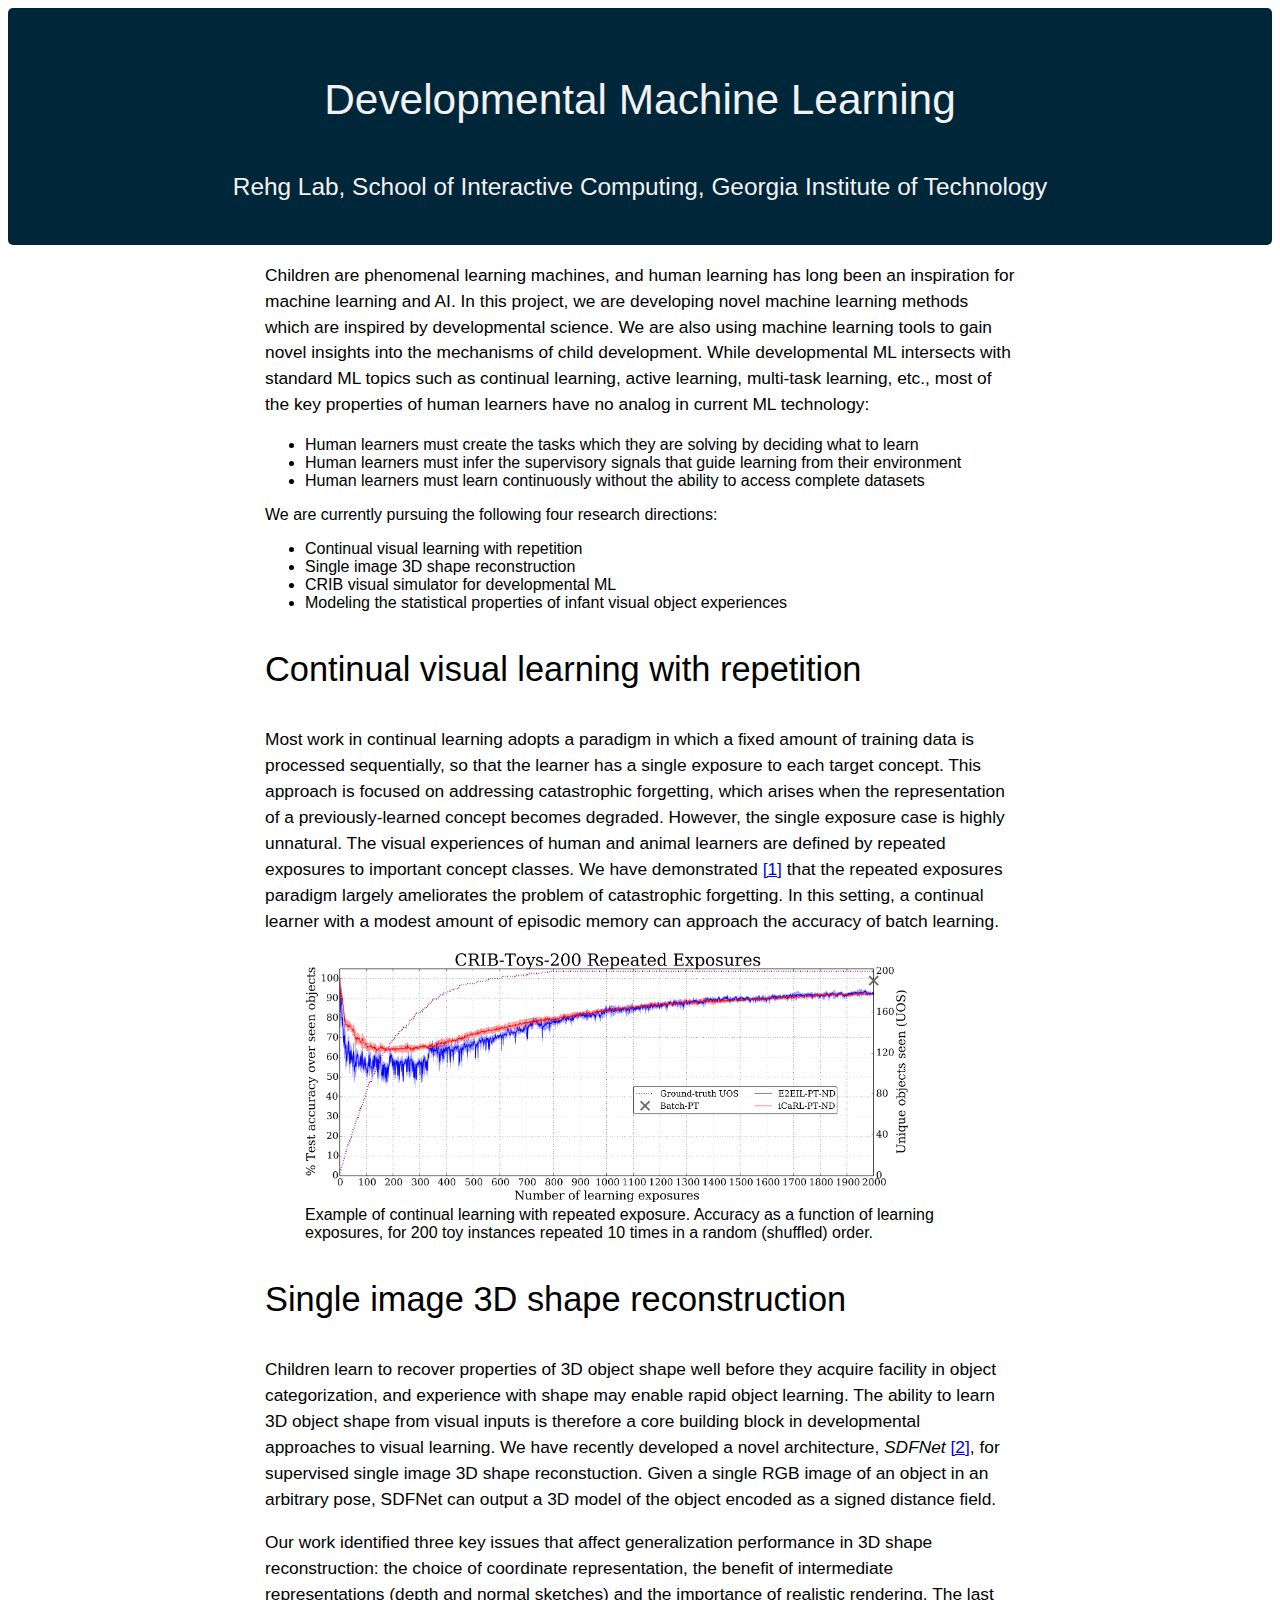
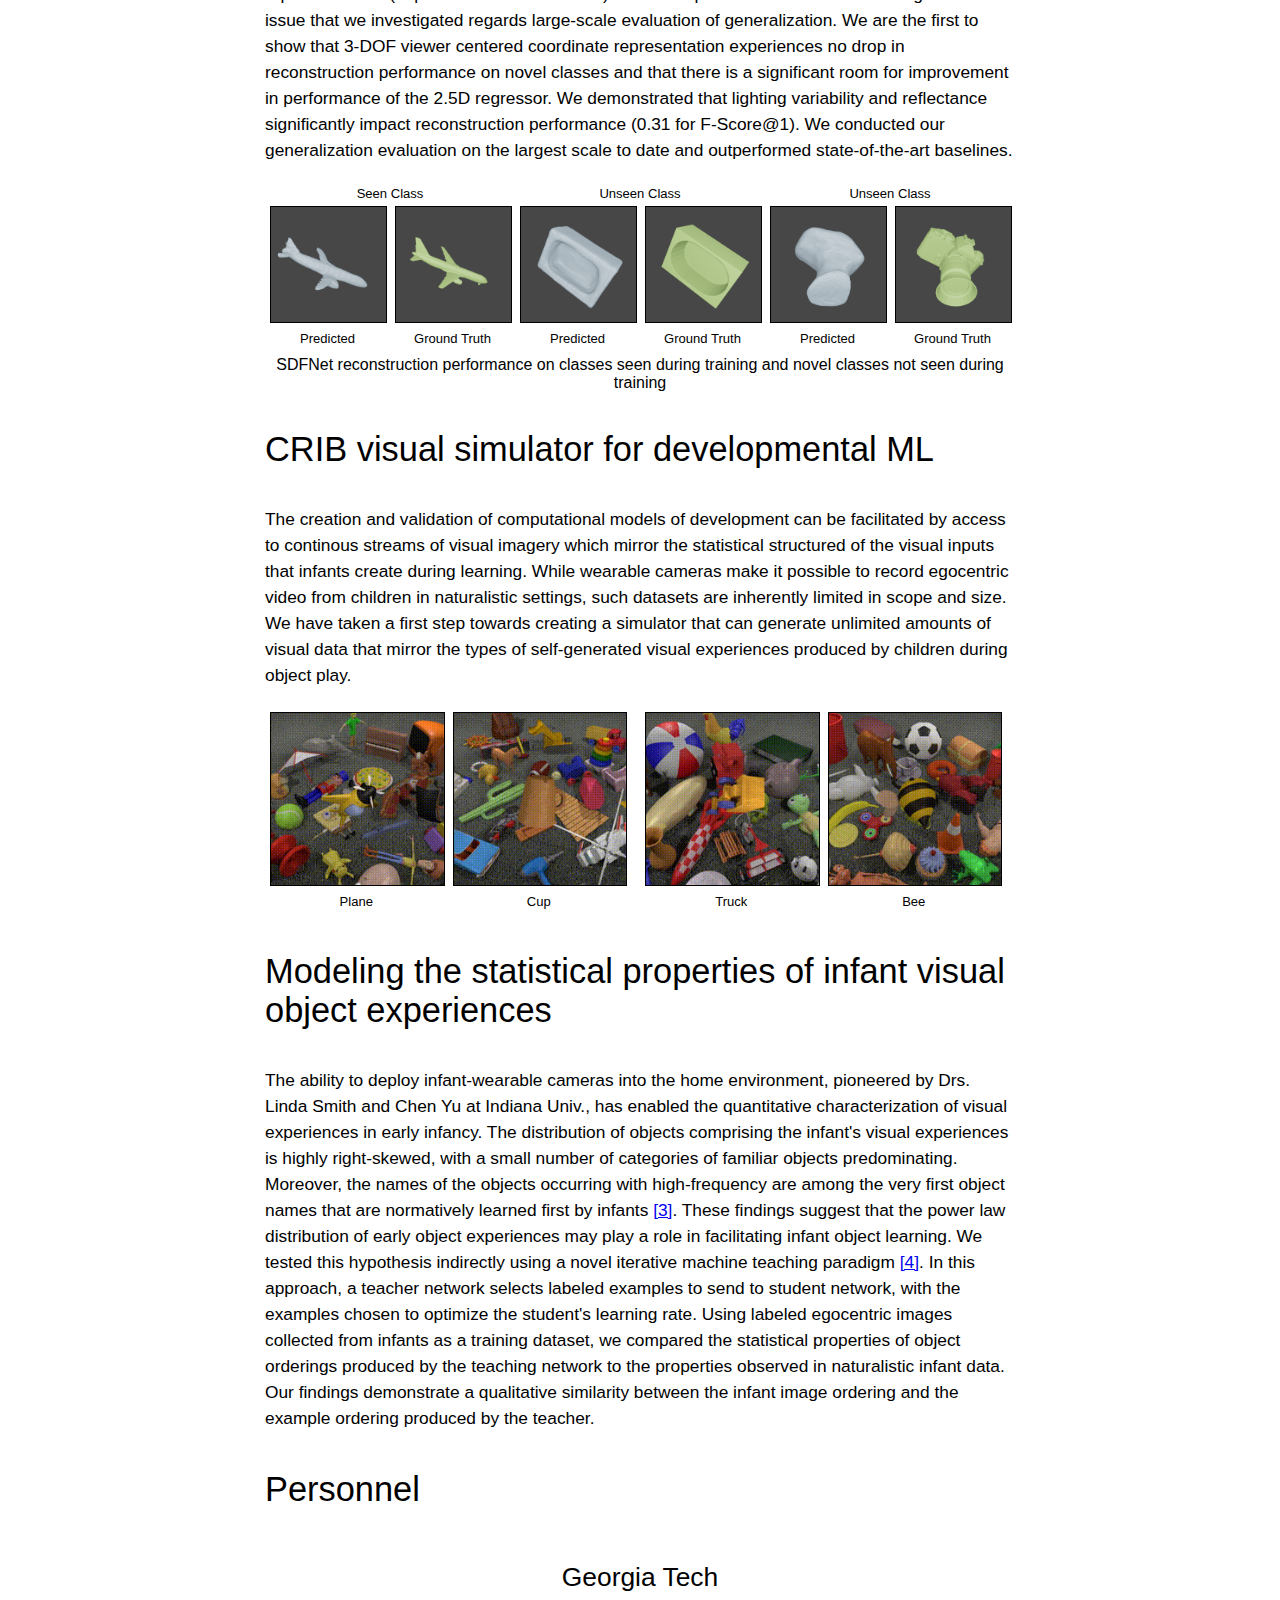
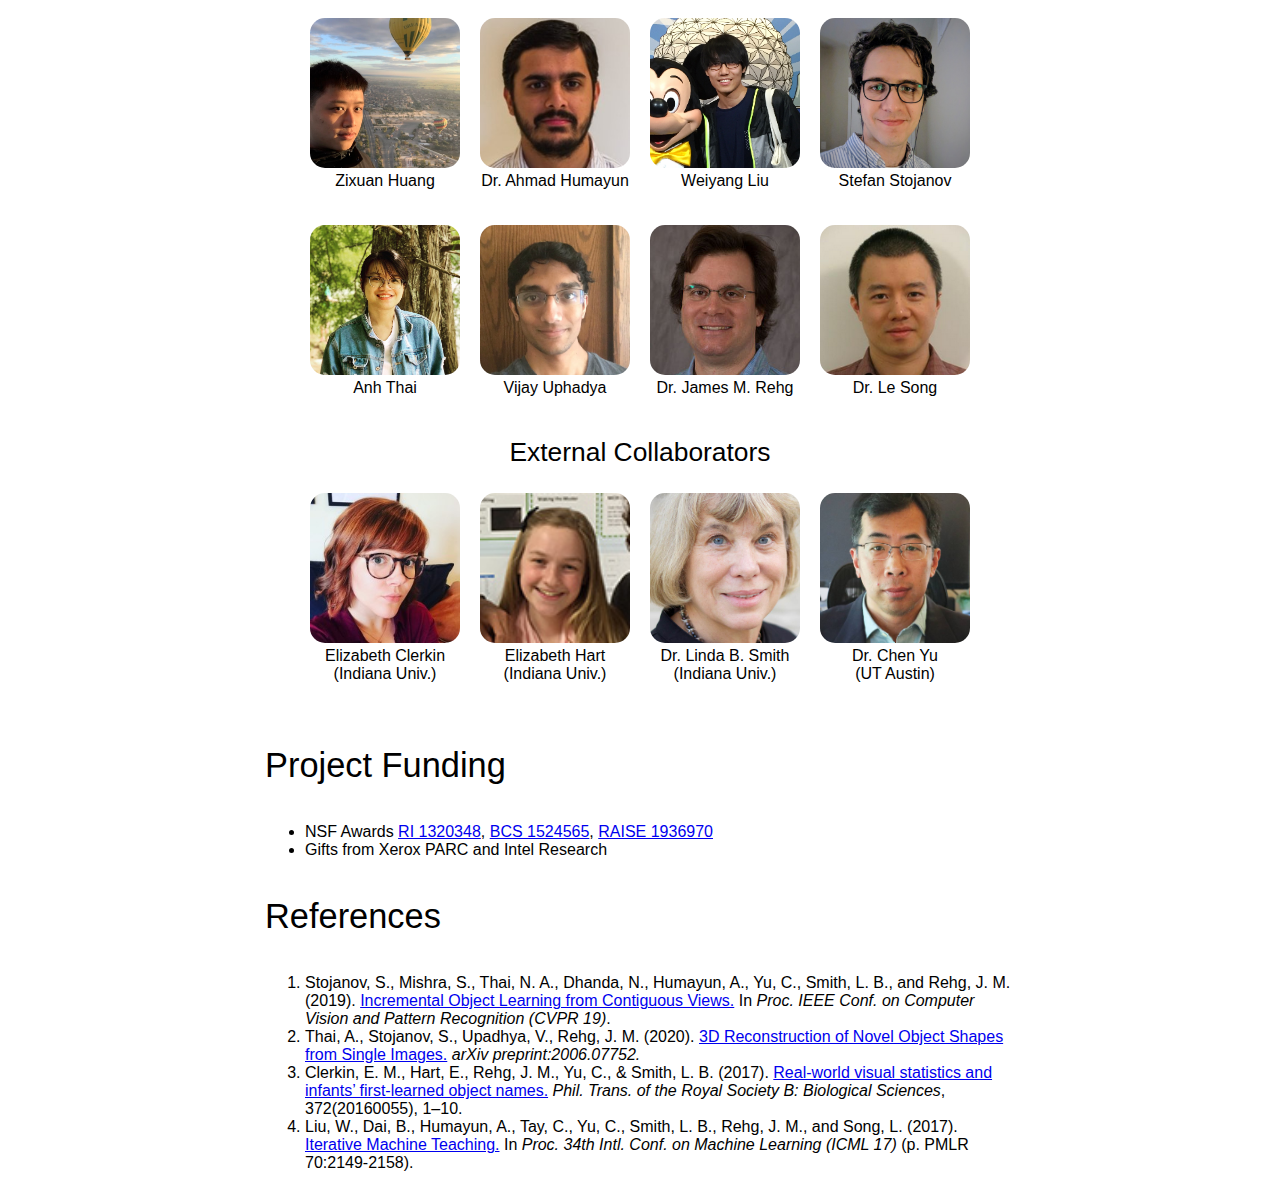
<file: dev-learning-project/index.html>
<!DOCTYPE html>
<html lang="en-US">
  <head>
    <meta charset="UTF-8">
    <meta http-equiv="X-UA-Compatible" content="IE=edge">
    <meta name="viewport" content="width=device-width, initial-scale=1">
<head>
      <link rel="stylesheet" href="styles.css">
      <meta charset="UTF-8">
      <meta name="keywords" content="3D Shape learning">
      <meta name="author" content="Stefan Stojanov, Anh Thai">
      <meta name="viewport" content="width=device-width, initial-scale=1.0">
</head>

<div class="header">
  <h1>Developmental Machine Learning</h1>
<!--  <p class="authors">
        <a href="https://anhthai1997.wordpress.com/">Zixuan Huang</a>*,
        <a href="https://anhthai1997.wordpress.com/">Anh Thai</a>*,
        <a href="https://sstojanov.github.io/">Stefan Stojanov</a>*,
        <a href="https://rehg.org/">James M. Rehg</a>
  </p>  -->
  <p class="institution">
        Rehg Lab, School of Interactive Computing, Georgia Institute of Technology
  </p>
<!--  <span class="footnote">
    * equal contribution
  </p> -->
</div>

<!-- <div class="links">

    <div class="gallery">
      <a target="_blank" href="https://github.com/devlearning-gt/3DShapeGen">
	<img src="img/code_img.png" alt="code">
      </a>
      <div class="desc">Code</div>
    </div>

    <div class="gallery">
      <a target="_blank" href="https://arxiv.org/abs/2006.07752">
	<img src="img/paper_img.png" alt="arxiv link">
      </a>
      <div class="desc">Paper <a href="/3DShapeGen/bibtex/3DShapeGen.bib">[BibTex]</a></div>
    </div>

</div> -->

<div class="content">

<!-- <h1> Abstract </h1>
<p>
A key challenge in single image 3D shape reconstruction is to ensure that deep models designed for single-view shape prediction can generalize to shapes which were not part of the training set. We find that such generalization to unseen categories of objects is a function of both architecture design and object pose representation during training. This paper introduces SDFNet, a novel shape prediction architecture and a training approach which supports effective generalization. We provide an extensive investigation of the factors that influence generalization accuracy and its measurement, ranging from the consistent use of 3D shape metrics to the choice of rendering parameters. We show that SDFNet provides state-of-the-art performance on seen and unseen shapes relative to existing baseline methods. We provide the first large-scale experimental evaluation of generalization performance on the complete ShapeNetCore.v2 dataset.
</p> -->

    <p>
      Children are phenomenal learning machines, and human learning has long been an inspiration for
	  machine learning and AI. In this project, we are developing novel machine learning methods which
	  are inspired by developmental science. We are also using machine learning tools to gain novel insights
	  into the mechanisms of child development. While developmental ML intersects with standard ML topics such as continual learning,
	  active learning, multi-task learning, etc., most of the key properties of human learners have no analog in current ML
	  technology:

	  <ul>
   	    <li>Human learners must create the tasks which they are solving by deciding what to learn</li>
      	  <li>Human learners must infer the supervisory signals that guide learning from their environment</li>
      	  <li>Human learners must learn continuously without the ability to access complete datasets</li>
      </ul>

	  We are currently pursuing the following four research directions:
	  <ul>
   	    <li>Continual visual learning with repetition</li>
      	  <li>Single image 3D shape reconstruction</li>
		  <li>CRIB visual simulator for developmental ML</li>
      	  <li>Modeling the statistical properties of infant visual object experiences</li>
      </ul>
	  </p>

	  <!--   CONTINUAL LEARNING  -->

	  <h1> Continual visual learning with repetition </h1>
	  <p> Most work in continual learning adopts a paradigm in which a fixed amount of training data is processed sequentially, so that the learner has a single exposure
	    to each target concept. This
	    approach is focused on addressing catastrophic forgetting, which arises when the representation of a previously-learned concept becomes degraded. However, the
	    single exposure case is highly unnatural. The visual experiences of human and animal learners are defined by repeated exposures to important concept classes.
	    We have demonstrated <a href="#CLRep">[1]</a> that the repeated exposures paradigm largely ameliorates the problem of catastrophic forgetting. In this setting, a continual learner
	    with a modest amount of episodic memory can approach the accuracy of batch learning. </p>
	  
	  <figure>
	     <img src="img/rep_exp.png" style="width:90%" alt="">    <!-- width="1877" height="777" -->
		  <figcaption>Example of continual learning with repeated exposure. Accuracy as a function of learning exposures, for 200 toy instances repeated 10 times in a random (shuffled) order.</figcaption>
	  </figure>

	  <!--   3D SHAPE RECONSTRUCTION -->

	  <h1> Single image 3D shape reconstruction </h1>
	  <p>
	  Children learn to recover properties of 3D object shape well before they acquire facility in object categorization, and experience with shape may enable
	  rapid object learning. The ability to learn 3D object shape from visual inputs is therefore a core building block in developmental approaches to visual learning. We have recently
	  developed a novel architecture, <i>SDFNet</i> <a href="#SDFNet">[2]</a>, for supervised single image 3D shape reconstuction. Given a single RGB image of an object in an arbitrary pose, SDFNet
	  can output a 3D model of the object encoded as a signed distance field.</p>

    <p>
    Our work identified three key issues that affect generalization performance in 3D shape reconstruction: the choice of coordinate representation, the benefit of intermediate representations (depth and normal sketches)
    and the importance of realistic rendering. The last issue that we investigated regards large-scale evaluation of generalization. We are the first to show that 3-DOF viewer centered
    coordinate representation experiences no drop in reconstruction performance on novel classes and that there is a significant room for improvement in performance of the 2.5D regressor. We demonstrated that
    lighting variability and reflectance significantly impact reconstruction performance (0.31 for F-Score@1). We conducted our generalization evaluation on the largest scale to date and outperformed state-of-the-art baselines.

    <!-- <b>ADD A FEW MORE DETAILS FROM OUR PAPER</b>. -->

	  <div class="gifs">
      	   <div class="container">
           		<div class="desc">Seen Class</div>
      	   		<div class="gallery">
          			 <img class="gif" src="img/airplane_PRED.gif" >
        			 <div class="desc">Predicted</div>
      	   		</div>
	       		<div class="gallery">
           			 <img class="gif" src="img/airplane_GT.gif" >
        			 <div class="desc">Ground Truth</div>
      	  		</div>
	   	   </div>
       	   <div class="container">
        		<div class="desc">Unseen Class</div>
      			<div class="gallery">
        		 	 <img class="gif" src="img/tub_PRED.gif" >
        		 	 <div class="desc">Predicted</div>
      			</div>
      	   		<div class="gallery">
           			 <img class="gif" src="img/tub_GT.gif" >
        			 <div class="desc">Ground Truth</div>
      	   		</div>
      	   </div>
    	   <div class="container">
      	   		<div class="desc">Unseen Class</div>
      			<div class="gallery">
        			 <img class="gif" src="img/camera_PRED.gif" >
        			 <div class="desc">Predicted</div>
      			</div>
      			<div class="gallery">
        			 <img class="gif" src="img/camera_GT.gif" >
        			 <div class="desc">Ground Truth</div>
      			</div>
    		</div>
	  </div>
	  <div class="desc">SDFNet reconstruction performance on classes seen during training and novel classes not seen during training</div>



	  <!--   CRIB SIMULATOR FOR VISUAL EXPERIENCES -->

	  <h1> CRIB visual simulator for developmental ML </h1>
	  <p>
	  The creation and validation of computational models of development can be facilitated by access to continous streams of visual imagery
	  which mirror the statistical structured of the visual inputs that infants create during learning. While wearable cameras make it possible
	  to record egocentric video from children in naturalistic settings, such datasets are inherently limited in scope and size. We have taken
	  a first step towards creating a simulator that can generate unlimited amounts of visual data that mirror the types of self-generated visual experiences
	  produced by children during object play.
	  </p>

    <div class="gifs">
          <div class="container">
              <div class="gallery">
                 <img class="gif" src="img/plane.gif" >
                 <div class="desc">Plane</div>

              </div>
            <div class="gallery">
               <img class="gif" src="img/cup.gif" >
               <div class="desc">Cup</div>

            </div>
          </div>
          <div class="container">

            <div class="gallery">
               <img class="gif" src="img/dump_truck.gif" >
               <div class="desc">Truck</div>

            </div>
           <div class="gallery">
              <img class="gif" src="img/bee.gif" >
              <div class="desc">Bee</div>

           </div>
         </div>
         <!-- <div class="container">
          <div class="gallery">
             <img class="gif" src="http://drive.google.com/uc?export=view&id=1nTldbL_cOlURDn5hLhM07aJUlaTNVyM_" >
             <div class="desc">Spaceship</div>

          </div>
        </div> -->
    </div>

	  <!--   MODELING THE STATISTICAL PROPERTIES OF INFANT VISUAL OBJECT EXPERIENCES -->

	  <h1> Modeling the statistical properties of infant visual object experiences </h1>
	  <p>The ability to deploy infant-wearable cameras into the home environment, pioneered by Drs. Linda Smith and Chen Yu at Indiana Univ., has enabled the quantitative characterization
	  of visual experiences in early infancy. The distribution of objects comprising the infant's visual experiences
	  is highly right-skewed, with a small number of categories of familiar objects predominating. Moreover, the names of the objects occurring with
	  high-frequency are among the very first object names that are normatively learned first by infants <a href="#EarlyStat">[3]</a>. These findings suggest that
	  the power law distribution of early object experiences may play a role in facilitating infant object learning. We tested this hypothesis indirectly using a
	  novel iterative machine teaching paradigm <a href="#IterTeach">[4]</a>. In this approach, a teacher network selects labeled examples to send to student network,
	  with the examples chosen to optimize the student's learning rate. Using labeled egocentric images collected from infants as a training dataset, we compared the
	  statistical properties of object orderings produced by the teaching network to the properties observed in naturalistic infant data. Our findings demonstrate a
      qualitative similarity between the infant image ordering and the example ordering produced by the teacher.
	  </p>



	  <!--   MEMBERS AND COLLABORATORS -->

	  <h1> Personnel </h1>
	  
	  <h2> Georgia Tech </h2>
          <div class="personnel_gallery">

                <div class="column">
                         <a href="https://zixuanh.com/">
                         <img src="gt_personnel/zixuan_huang.jpg" >
                         </a>
                         <figcaption> Zixuan Huang </figcaption>
                </div>
                <div class="column">
                         <a href="http://ahumayun.com/">
                         <img src="gt_personnel/ahmad_humayun.jpg" >
                         </a>
                         <figcaption> Dr. Ahmad Humayun </figcaption>
                </div>
                <div class="column">
                         <a href="https://wyliu.com/">
                         <img src="gt_personnel/weiyang_liu.png" >
                         </a>
                         <figcaption> Weiyang Liu  </figcaption>
                </div>
                <div class="column">
                         <a href="http://stefanstojanov.com/">
                         <img src="gt_personnel/stefan_stojanov.jpg" >
                         </a>
                         <figcaption> Stefan Stojanov </figcaption>
                </div>

	  </div>

              <!-- add institution -->
          <div class="personnel_gallery">
                <div class="column">
                         <a href="https://anhthai1997.wordpress.com/">
                         <img src="gt_personnel/anh_thai.jpg" >
                         </a>
                         <figcaption> Anh Thai </figcaption>
                         <a href="">
                </div>
                <div class="column">
                         <a href="">
                         <img src="gt_personnel/vijay_uphadya.jpg" >
                         </a>
                         <figcaption> Vijay Uphadya </figcaption>
                </div>
                <div class="column">
                         <a href="https://rehg.org/">
                         <img src="gt_personnel/james_rehg.jpg" >
                         </a>
                         <figcaption> <a href="https://rehg.org/">  Dr. James M. Rehg </a> </figcaption>
                </div>
                <div class="column">
                         <a href="https://www.cc.gatech.edu/~lsong/">
                         <img src="gt_personnel/le_song.png" >
                         </a>
                         <figcaption> Dr. Le Song </figcaption>
                </div>

	  </div>

	  <h2> External Collaborators </h2>
          <div class="personnel_gallery">

                <div class="column">
                         <a href="https://scholar.google.com/citations?user=IuINaBgAAAAJ&hl=en">
                         <img src="ext_personnel/elizabeth_clerkin.jpg" >
                         </a>
                         <figcaption> Elizabeth Clerkin </br> (Indiana Univ.) </figcaption>
                </div>
                <div class="column">
                         <a href="https://ieeexplore.ieee.org/author/37086031826">
                         <img src="ext_personnel/elizabeth_hart.jpg" >
                         </a>
                         <figcaption> Elizabeth Hart </br> (Indiana Univ.) </figcaption>
                </div>
                <div class="column">
                         <a href="https://psych.indiana.edu/directory/faculty/smith-linda.html">
                         <img src="ext_personnel/linda_smith.jpg" >
                         </a>
                         <figcaption> Dr. Linda B. Smith </br> (Indiana Univ.) </figcaption>
                </div>
                <div class="column">
                         <a href="https://liberalarts.utexas.edu/psychology/faculty/cy2856">
                         <img src="ext_personnel/chen_yu.jpg" >
                         </a>
                         <figcaption> Dr. Chen Yu </br> (UT Austin) </figcaption>
                </div>

	  </div>

          <!--
	  <ul>
	  	  <li>Project Members at Georgia Tech</li>
	  	  <ul>
	      	  <li><a href="https://anhthai1997.wordpress.com/">Zixuan Huang</a></li>
			  <li><a href="http://ahumayun.com/">Dr. Ahmad Humayun</a></li>
			  <li><a href="https://wyliu.com/">Dr. Weiyang Liu</a></li>
          	  <li><a href="https://anhthai1997.wordpress.com/">Anh Thai</a></li>
          	  <li><a href="https://sstojanov.github.io/">Stefan Stojanov</a></li>
          	  <li><a href="mailto:vupadhya6@gatech.edu">Vijay Upadhya</a></li>
		  	  <li><a href="https://rehg.org/">Dr. James M. Rehg</a></li>
			  <li><a href="https://www.cc.gatech.edu/~lsong/">Dr. Le Song</a></li>
			  </ul>
		  <li>External Collaborators</li>
		  <ul>
		  	  <li><a href="https://scholar.google.com/citations?user=IuINaBgAAAAJ&hl=en">Elizabeth M. Clerkin</a> (Indiana Univ.)</li>
			  <li><a href="https://ieeexplore.ieee.org/author/37086031826">Elizabeth Hart</a> (Indiana Univ.)</li>
			  <li><a href="https://about.me/charlene.tay">Charlene Tay</a> (Indiana Univ.)</li>
			  <li><a href="https://psych.indiana.edu/directory/faculty/smith-linda.html">Dr. Linda B. Smith</a> (Indiana Univ.)</li>
			  <li><a href="https://liberalarts.utexas.edu/psychology/faculty/cy2856">Dr. Chen Yu</a> (UT Austin)</li>
			  </ul>
		  </ul>

          -->

	  <!--   PROJECT FUNDING -->

	  <h1> Project Funding </h1>
	  <ul>
	  	  <li> NSF Awards <a href="https://www.nsf.gov/awardsearch/showAward?AWD_ID=1320348">RI 1320348</a>,
		  	   <a href="https://www.nsf.gov/awardsearch/showAward?AWD_ID=1524565">BCS 1524565</a>,
			   <a href="https://www.nsf.gov/awardsearch/showAward?AWD_ID=1936970">RAISE 1936970</a></li>
	      <li> Gifts from Xerox PARC and Intel Research</li>
		  </ul>


		  <!--
<p>
  When evaluated on 3 Degree-of-Freedom Viewer Centered (3 DOF VC)&mdash;object pose varies along azimuth, elevation and tilt,
  our empirical findings show marginal decrease in performance between seen and unseen classes for the 3 DOF VC model.
  This is new evidence that it is possible to learn a general shape representation with correct depth estimation and 3 DOF VC training.
  </p>
<center><img src="img/representation_img.png" ></center>
<div class="desc"> Quantitative evaluation of 3 DOF VC shows high performance on both seen and unseen categories. Model is trained on ground truth depth and normal images.</div>

<h1> Generalization Across Different Datasets </h1>
<center><img src="img/abc_shapenet_img.png" ></center>
<div class="desc"> Sample images of our renders of the four most common ShapeNet categories and of objects from ABC. It is evident that the two datasets have different shape properties.</div>

<p>
To further test the generalization ability of SDFNet, we train it one one shape dataset and test it on a significantly different shape dataset. Our findings show that when trained on ABC and tested on the 42 unseen categories of ShapeNet, 3 DOF VC SDFNet obtains comparable performance to SDFNet trained on the 13 ShapeNet categories. SDFNet trained on ShapeNet performs relatively worse when tested on ABC.
</p>
<center><img src="img/shapenet_abc_PRED_img.png" ></center>
<div class="desc"> Qualitative comparison of models trained on ABC and tested on ShapeNet and vice-versa. Note the good reconstruction quality on the occluded part of the object.</div>

		  -->

<h1> References  </h1>
<ol>
    <li><a name="CLRep">Stojanov, S.</a>, Mishra, S., Thai, N. A., Dhanda, N., Humayun, A., Yu, C., Smith, L. B., and Rehg, J. M. (2019).
		<a href="https://iolfcv.github.io/">Incremental Object Learning from Contiguous Views.</a> In <i>Proc. IEEE Conf. on Computer Vision and Pattern Recognition (CVPR 19)</i>.</li>
	<li><a name="SDFnet">Thai, A.</a>, Stojanov, S., Upadhya, V., Rehg, J. M. (2020).
		<a href="https://devlearning-gt.github.io/3DShapeGen/">3D Reconstruction of Novel Object Shapes from Single Images.</a> <cite>arXiv preprint:2006.07752.</cite></li>
	<li><a name="EarlyStat">Clerkin, E. M.</a>, Hart, E., Rehg, J. M., Yu, C., & Smith, L. B. (2017).
		<a href="https://royalsocietypublishing.org/doi/full/10.1098/rstb.2016.0055">Real-world visual statistics and infants’ first-learned object names.</a>
		<i>Phil. Trans. of the Royal Society B: Biological Sciences</i>, 372(20160055), 1–10.</li>
	<li><a name="IterTeach">Liu, W.</a>, Dai, B., Humayun, A., Tay, C., Yu, C., Smith, L. B., Rehg, J. M., and Song, L. (2017).
		<a href="https://arxiv.org/abs/1705.10470">Iterative Machine Teaching.</a> In <i>Proc. 34th Intl. Conf. on Machine Learning (ICML 17)</i> (p. PMLR 70:2149-2158).</li>

<!--
		  <li><a name="GenRe">Zhang, X., Zhang, Z., Zhang, C., Tenenbaum, J., Freeman, B., & Wu, J. (2018). Learning to reconstruct shapes from unseen classes.
      In <cite>Advances in Neural Information Processing Systems </cite>(pp. 2257-2268).</a></li>
    <li><a name="OccNet">Mescheder, L., Oechsle, M., Niemeyer, M., Nowozin, S., & Geiger, A. (2019).
      Occupancy networks: Learning 3d reconstruction in function space. In <cite>Proceedings of the IEEE Conference on Computer Vision and Pattern Recognition </cite>(pp. 4460-4470).</a></li>
	  -->
  </ol>

</div>
</file>
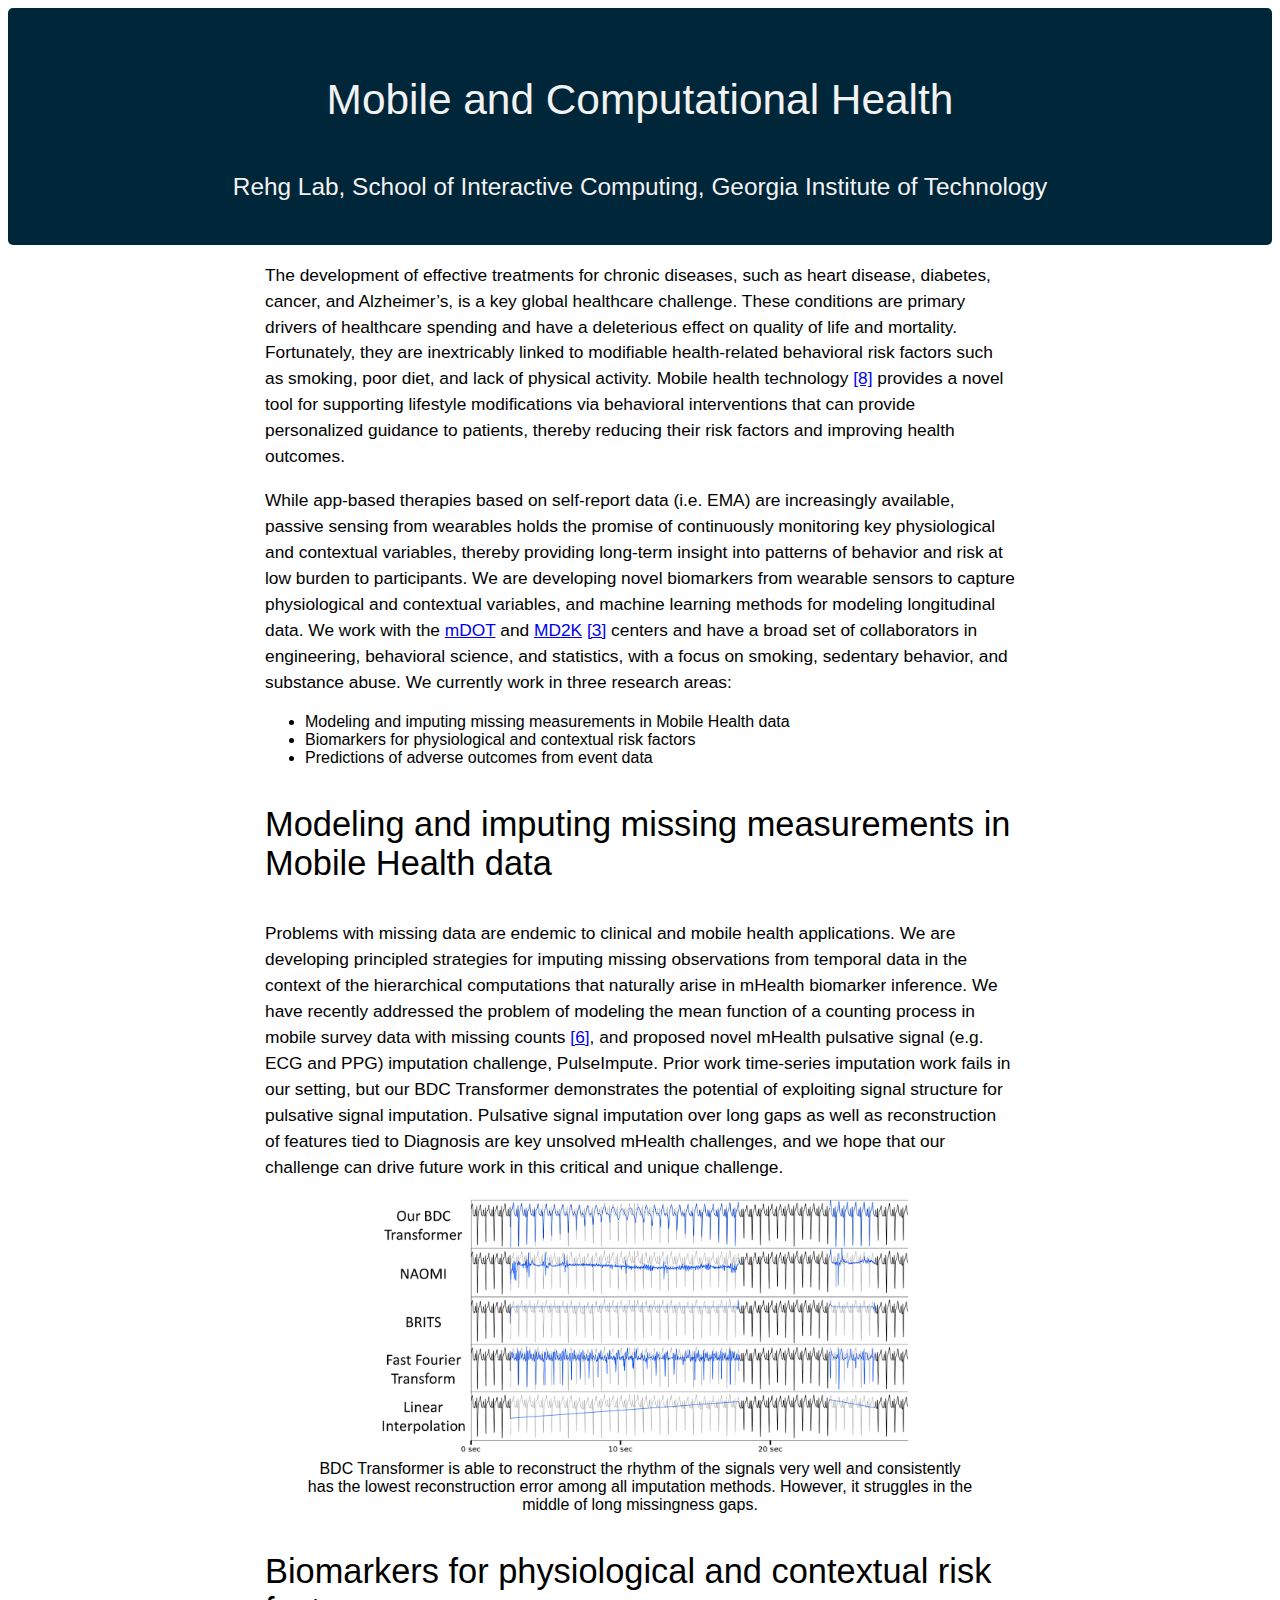
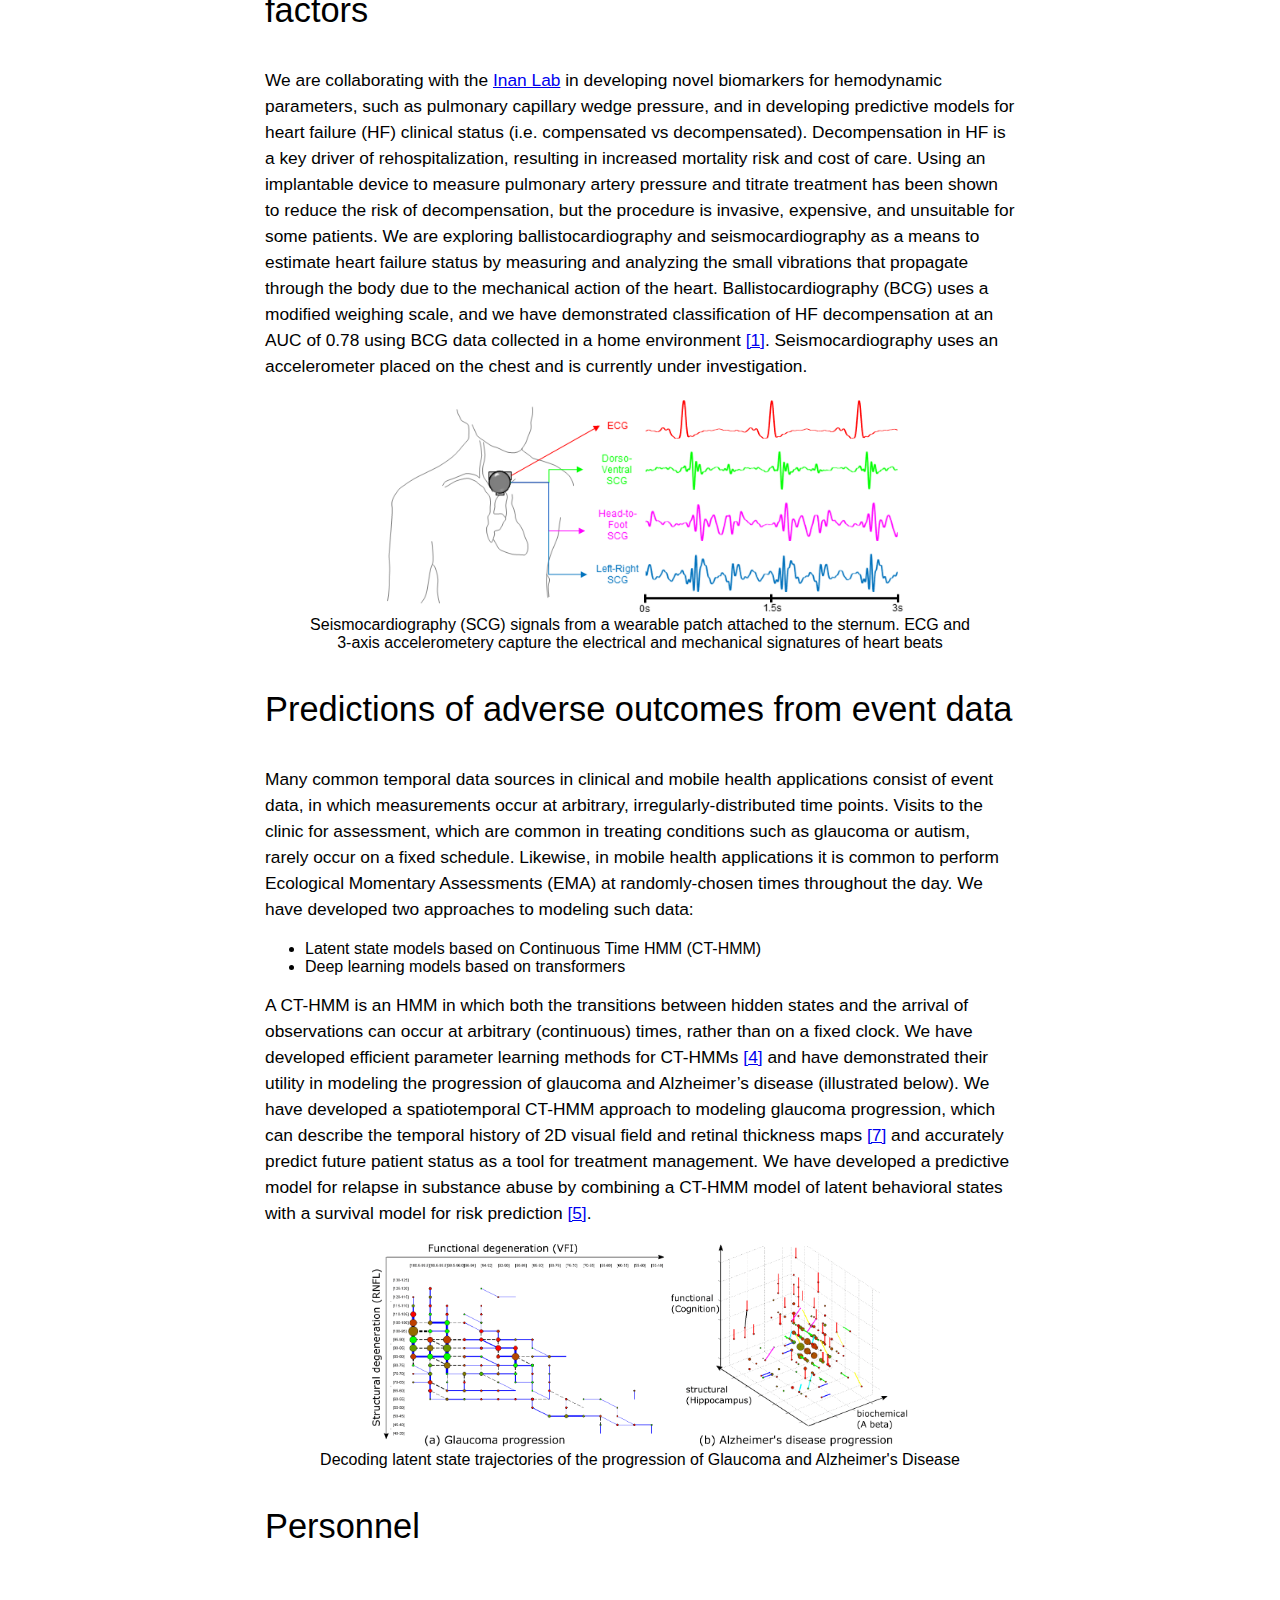
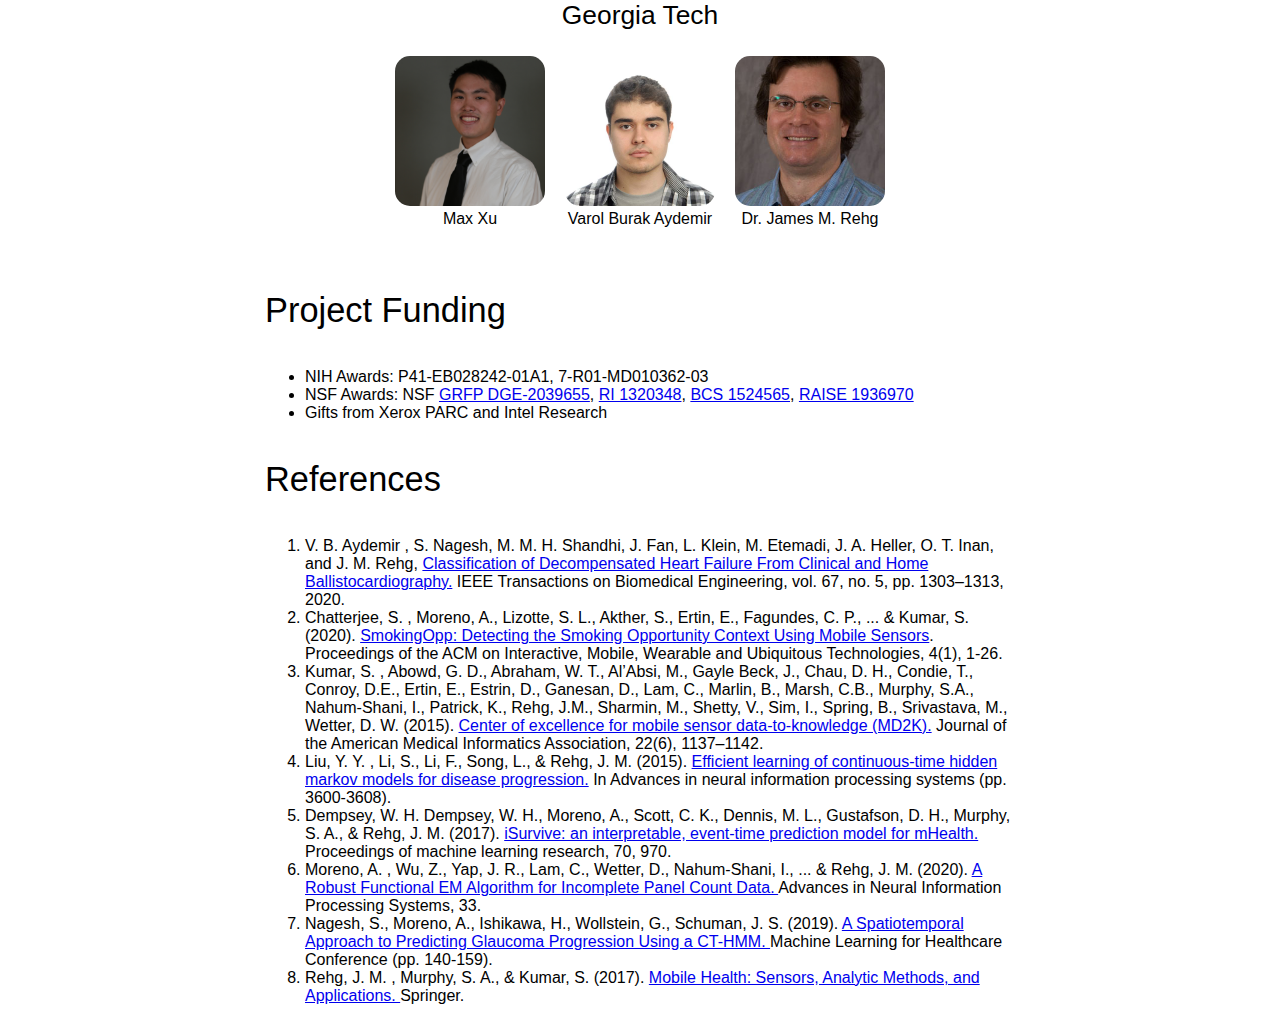
<file: mhealth-project/index.html>
<!DOCTYPE html>
<html lang="en-US">
  <head>
      <title>Mobile and Computational Health</title>
      <link rel="icon" href="img/icon.png">
    <meta charset="UTF-8">
    <meta http-equiv="X-UA-Compatible" content="IE=edge">
    <meta name="viewport" content="width=device-width, initial-scale=1">
      <link rel="stylesheet" href="styles.css">
      <meta charset="UTF-8">
      <meta name="keywords" content="Mobile and Computational Health">
      <meta name="author" content="Max Xu">
      <meta name="viewport" content="width=device-width, initial-scale=1.0">
</head>

<div class="header">
  <h1>Mobile and Computational Health</h1>
<!--  <p class="authors">
        <a href="https://anhthai1997.wordpress.com/">Zixuan Huang</a>*,
        <a href="https://anhthai1997.wordpress.com/">Anh Thai</a>*,
        <a href="https://sstojanov.github.io/">Stefan Stojanov</a>*,
        <a href="https://rehg.org/">James M. Rehg</a>
  </p>  -->
  <p class="institution">
        Rehg Lab, School of Interactive Computing, Georgia Institute of Technology
  </p>
<!--  <span class="footnote">
    * equal contribution
  </p> -->
</div>

<!-- <div class="links">

    <div class="gallery">
      <a target="_blank" href="https://github.com/devlearning-gt/3DShapeGen">
	<img src="img/code_img.png" alt="code">
      </a>
      <div class="desc">Code</div>
    </div>

    <div class="gallery">
      <a target="_blank" href="https://arxiv.org/abs/2006.07752">
	<img src="img/paper_img.png" alt="arxiv link">
      </a>
      <div class="desc">Paper <a href="/3DShapeGen/bibtex/3DShapeGen.bib">[BibTex]</a></div>
    </div>

</div> -->

<div class="content">

<!-- <h1> Abstract </h1>
<p>
A key challenge in single image 3D shape reconstruction is to ensure that deep models designed for single-view shape prediction can generalize to shapes which were not part of the training set. We find that such generalization to unseen categories of objects is a function of both architecture design and object pose representation during training. This paper introduces SDFNet, a novel shape prediction architecture and a training approach which supports effective generalization. We provide an extensive investigation of the factors that influence generalization accuracy and its measurement, ranging from the consistent use of 3D shape metrics to the choice of rendering parameters. We show that SDFNet provides state-of-the-art performance on seen and unseen shapes relative to existing baseline methods. We provide the first large-scale experimental evaluation of generalization performance on the complete ShapeNetCore.v2 dataset.
</p> -->

    <p>
	The development of effective treatments for chronic diseases, such as heart disease, diabetes, cancer, and Alzheimer’s, 
  is a key global healthcare challenge. These conditions are primary drivers of healthcare spending and have a deleterious 
  effect on quality of life and mortality. Fortunately, they are inextricably linked to modifiable health-related behavioral 
  risk factors such as smoking, poor diet, and lack of physical activity. 
		
	Mobile health technology <a href="#MHBook">[8]</a> provides a novel tool for supporting lifestyle 
  modifications via behavioral interventions that can provide personalized guidance to patients, 
  thereby reducing their risk factors and improving health outcomes. </p>
		
	<p>	
	While app-based therapies based on self-report data (i.e. EMA) are increasingly available, passive sensing from wearables holds the promise of continuously monitoring key physiological and contextual variables, thereby providing long-term insight into patterns of behavior and risk at low burden to participants.
		
	We are developing novel biomarkers from wearable sensors to capture physiological and contextual variables, and machine learning methods for modeling longitudinal data. We work with the <a href="https://mdot.md2k.org/">mDOT</a> and <a href="https://md2k.org/">MD2K</a> <a href="#MD2KJamia">[3]</a> centers and have a broad set of collaborators in engineering, behavioral science, and statistics, with a focus on smoking, sedentary behavior, and substance abuse. We currently work in three research areas:

	  <ul>
        <li>Modeling and imputing missing measurements in Mobile Health data</li>
   	    <li>Biomarkers for physiological and contextual risk factors</li>
      	<li>Predictions of adverse outcomes from event data</li>

      </ul>
	  </p>

     <!--   IMPUTE  -->

  <h1> Modeling and imputing missing measurements in Mobile Health data </h1>

  <p> Problems with missing data are endemic to clinical and mobile health applications. 
    We are developing principled strategies for imputing missing observations from temporal data in the context of the hierarchical 
    computations that naturally arise in mHealth biomarker inference. 
    We have recently addressed the problem of modeling the mean function of a counting process in mobile survey data with missing counts 
    <a href="#impnips">[6]</a>, and proposed novel mHealth pulsative signal (e.g. ECG and PPG) imputation challenge, PulseImpute. 
    Prior work time-series imputation work fails in our setting, but our BDC Transformer demonstrates the potential of exploiting signal structure for 
    pulsative signal imputation. Pulsative signal imputation over long gaps as well as reconstruction of features tied to Diagnosis are key unsolved mHealth challenges, and we hope that our challenge can drive future work in this critical and unique challenge. 
  
  </p>
  
  <figure>
      <center>
     <img src="img/pulseimpute.png" alt="" >    <!-- style="width:90%"  width="1877" height="777" -->
    <figcaption> 
      BDC Transformer is able to reconstruct the rhythm of the signals very well and consistently has the lowest reconstruction error among all imputation methods. 
      However, it struggles in the middle of long missingness gaps.
    </figcaption>
         </center>

  </figure>


	  <!--   BIOMARKERS  -->

  <h1> Biomarkers for physiological and contextual risk factors</h1>

	  <p> We are collaborating with the <a href="https://irl.gatech.edu/">Inan Lab</a> in developing novel biomarkers for hemodynamic parameters, such as pulmonary capillary wedge pressure, and in developing predictive models for heart failure (HF) clinical status (i.e. compensated vs decompensated). Decompensation in HF is a key driver of rehospitalization, resulting in increased mortality risk and cost of care. Using an implantable device to measure pulmonary artery pressure and titrate treatment has been shown to reduce the risk of decompensation, but the procedure is invasive, expensive, and unsuitable for some patients. We are exploring ballistocardiography and seismocardiography as a means to estimate heart failure status by measuring and analyzing the small vibrations that propagate through the body due to the mechanical action of the heart. Ballistocardiography (BCG) uses a modified weighing scale, and we have demonstrated classification of HF decompensation at an AUC of 0.78 using BCG data collected in a home environment <a href="#BCG">[1]</a>. Seismocardiography uses an accelerometer placed on the chest and is currently under investigation.</p>
	  
	  <figure>
        <center>
	     <img src="img/scg_example.png" alt="" >    <!-- style="width:90%"  width="1877" height="777" -->
		  <figcaption>Seismocardiography (SCG) signals from a wearable patch attached to the sternum. ECG and 3-axis accelerometery capture the electrical and mechanical signatures of heart beats</figcaption>
           </center>

	  </figure>

	  <!--    Predictions of adverse outcomes from event data -->

	  <h1> Predictions of adverse outcomes from event data </h1>

	  <p>
	  Many common temporal data sources in clinical and mobile health applications consist of event data, in which measurements occur at arbitrary, irregularly-distributed time points. Visits to the clinic for assessment, which are common in treating conditions such as glaucoma or autism, rarely occur on a fixed schedule. Likewise, in mobile health applications it is common to perform Ecological Momentary Assessments (EMA) at randomly-chosen times throughout the day. We have developed two approaches to modeling such data: 

	  <ul>
   	      <li>Latent state models based on Continuous Time HMM (CT-HMM)</li>
      	  <li>Deep learning models based on transformers</li>
      </ul>
	  </p>

	  <p>
	  A CT-HMM is an HMM in which both the transitions between hidden states and the arrival of observations can occur at arbitrary (continuous) times, rather than on a fixed clock. We have developed efficient parameter learning methods for CT-HMMs <a href="#CTnips">[4]</a> and have demonstrated their utility in modeling the progression of glaucoma and Alzheimer’s disease (illustrated below). We have developed a spatiotemporal CT-HMM approach to modeling glaucoma progression, which can describe the temporal history of 2D visual field and retinal thickness maps <a href="#CTmlhc">[7]</a> and accurately predict future patient status as a tool for treatment management. We have developed a predictive model for relapse in substance abuse by combining a CT-HMM model of latent behavioral states with a survival model for risk prediction <a href="#CTicml">[5]</a>.</p>
		  
    <!-- <b>ADD A FEW MORE DETAILS FROM OUR PAPER</b>. -->

    <figure>
      <center>
       <img src="img/disease_prog.png" alt="">    <!-- style="width:90%"  width="1877" height="777" -->
      <figcaption> Decoding latent state trajectories of the progression of Glaucoma and Alzheimer's Disease</figcaption>
      </center>
    </figure>

    <p>
	 
	  <!--   MEMBERS AND COLLABORATORS -->

	  <h1> Personnel </h1>
	  
	  <h2> Georgia Tech </h2>

                

          <div class="personnel_gallery">
                <div class="column">
                         <a href="https://maxxu05.github.io/">
                         <img src="gt_personnel/max.jpg" >
                         </a>
                         <figcaption> Max Xu </figcaption>
                         <a href="">
                </div>
                <div class="column">
                  <a href="https://www.linkedin.com/in/varol-burak-aydemir-80013ba6">
                  <img src="gt_personnel/burak.jpg" >
                  </a>
                  <figcaption> Varol Burak Aydemir </figcaption>
                </div>
                <div class="column">
                         <a href="https://rehg.org/">
                         <img src="gt_personnel/jim.jpg" >
                         </a>
                         <figcaption> <a href="https://rehg.org/">  Dr. James M. Rehg </a> </figcaption>
                </div>

	  </div>

<!-- 	  <h2> External Collaborators </h2>
          <div class="personnel_gallery">

                <div class="column">
                         <a href="https://scholar.google.com/citations?user=IuINaBgAAAAJ&hl=en">
                         <img src="ext_personnel/elizabeth_clerkin.jpg" >
                         </a>
                         <figcaption> Elizabeth Clerkin </br> (Indiana Univ.) </figcaption>
                </div>
                <div class="column">
                         <a href="https://ieeexplore.ieee.org/author/37086031826">
                         <img src="ext_personnel/elizabeth_hart.jpg" >
                         </a>
                         <figcaption> Elizabeth Hart </br> (Indiana Univ.) </figcaption>
                </div>
                <div class="column">
                         <a href="https://psych.indiana.edu/directory/faculty/smith-linda.html">
                         <img src="ext_personnel/linda_smith.jpg" >
                         </a>
                         <figcaption> Dr. Linda B. Smith </br> (Indiana Univ.) </figcaption>
                </div>
                <div class="column">
                         <a href="https://liberalarts.utexas.edu/psychology/faculty/cy2856">
                         <img src="ext_personnel/chen_yu.jpg" >
                         </a>
                         <figcaption> Dr. Chen Yu </br> (UT Austin) </figcaption>
                </div>

	  </div> -->


	  <!--   PROJECT FUNDING -->

	  <h1> Project Funding </h1>
	  <ul>
        <li> NIH Awards: P41-EB028242-01A1, 7-R01-MD010362-03
	  	  <li> NSF Awards: NSF <a href="https://www.nsf.gov/awardsearch/showAward?AWD_ID=2039655&HistoricalAwards=false">
          GRFP DGE-2039655</a>, <a href="https://www.nsf.gov/awardsearch/showAward?AWD_ID=1320348">RI 1320348</a>,
		  	   <a href="https://www.nsf.gov/awardsearch/showAward?AWD_ID=1524565">BCS 1524565</a>,
			   <a href="https://www.nsf.gov/awardsearch/showAward?AWD_ID=1936970">RAISE 1936970</a></li>
	      <li> Gifts from Xerox PARC and Intel Research</li>
		  </ul>



<h1> References  </h1>
<ol>
    <li> <a name="BCG">V. B. Aydemir </a> , S. Nagesh, M. M. H. Shandhi, J. Fan, L. Klein, M. Etemadi, J. A. Heller, O. T. Inan, and J. M. Rehg, <a href="https://pubmed.ncbi.nlm.nih.gov/31425011/">Classification of Decompensated Heart Failure From Clinical and Home Ballistocardiography.</a> IEEE Transactions on Biomedical Engineering, vol. 67, no. 5, pp. 1303–1313, 2020. </li>

    <li> <a name="Context">Chatterjee, S. </a> , Moreno, A., Lizotte, S. L., Akther, S., Ertin, E., Fagundes, C. P., ... & Kumar, S. (2020). <a href="https://dl.acm.org/doi/pdf/10.1145/3380987?casa_token=OX3oVaS6pUEAAAAA:T6SyETjRnlKKjSGmM9asgOsgPuHgFpt65Kg0K10V679iRUrVZ3x3PKUVlEmGkLa9ZySLcbwMktKr7g"> SmokingOpp: Detecting the Smoking Opportunity Context Using Mobile Sensors</a>. Proceedings of the ACM on Interactive, Mobile, Wearable and Ubiquitous Technologies, 4(1), 1-26.  </li>

    <li> <a name="MD2KJamia">Kumar, S. </a> , Abowd, G. D., Abraham, W. T., Al’Absi, M., Gayle Beck, J., Chau, D. H.,  Condie, T., Conroy, D.E., Ertin, E., Estrin, D., Ganesan, D., Lam, C., Marlin, B., Marsh, C.B., Murphy, S.A., Nahum-Shani, I., Patrick, K., Rehg, J.M., Sharmin, M., Shetty, V., Sim, I., Spring, B., Srivastava, M., Wetter, D. W. (2015). <a href="https://doi.org/10.1093/jamia/ocv056"> Center of excellence for mobile sensor data-to-knowledge (MD2K).</a> Journal of the American Medical Informatics Association, 22(6), 1137–1142.  </li>

    <li> <a name="CTnips"> Liu, Y. Y.</a> , Li, S., Li, F., Song, L., & Rehg, J. M. (2015). <a href="https://papers.nips.cc/paper/2015/file/a591024321c5e2bdbd23ed35f0574dde-Paper.pdf"> Efficient learning of continuous-time hidden markov models for disease progression.</a> In Advances in neural information processing systems (pp. 3600-3608).  </li>

    <li> <a name="CTicml"> Dempsey, W. H.</a> Dempsey, W. H., Moreno, A., Scott, C. K., Dennis, M. L., Gustafson, D. H., Murphy, S. A., & Rehg, J. M. (2017). <a href="http://proceedings.mlr.press/v70/dempsey17a/dempsey17a.pdf"> iSurvive: an interpretable, event-time prediction model for mHealth. </a> Proceedings of machine learning research, 70, 970.  </li>

    <li> <a name="impnips"> Moreno, A.</a>  , Wu, Z., Yap, J. R., Lam, C., Wetter, D., Nahum-Shani, I., ... & Rehg, J. M. (2020). <a href="https://papers.nips.cc/paper/2020/file/e56eea9a45b153de634b23780365f976-Paper.pdf"> A Robust Functional EM Algorithm for Incomplete Panel Count Data. </a> Advances in Neural Information Processing Systems, 33.  </li>

    <li> <a name="CTmlhc"> Nagesh, S.</a>, Moreno, A., Ishikawa, H., Wollstein, G., Schuman, J. S. (2019). <a href="http://proceedings.mlr.press/v106/nagesh19a/nagesh19a.pdf"> A Spatiotemporal Approach to Predicting Glaucoma Progression Using a CT-HMM. </a>  Machine Learning for Healthcare Conference (pp. 140-159).  </li>

    <li>  <a name="MHBook"> Rehg, J. M. </a>, Murphy, S. A., & Kumar, S. (2017). <a href="https://doi.org/10.1007/978-3-319-51394-2">Mobile Health: Sensors, Analytic Methods, and Applications. </a> Springer. </li>

<!--
		  <li><a name="GenRe">Zhang, X., Zhang, Z., Zhang, C., Tenenbaum, J., Freeman, B., & Wu, J. (2018). Learning to reconstruct shapes from unseen classes.
      In <cite>Advances in Neural Information Processing Systems </cite>(pp. 2257-2268).</a></li>
    <li><a name="OccNet">Mescheder, L., Oechsle, M., Niemeyer, M., Nowozin, S., & Geiger, A. (2019).
      Occupancy networks: Learning 3d reconstruction in function space. In <cite>Proceedings of the IEEE Conference on Computer Vision and Pattern Recognition </cite>(pp. 4460-4470).</a></li>
	  -->
  </ol>

</div>
</file>
<file: dev-learning-project/styles.css>
.header {
  padding-top: min(10%, 40px);
  padding-bottom: min(10%, 40px);
  padding-left: min(10%, 100px);
  padding-right: min(10%, 100px);
  position: relative;
  margin: 0px;
  overflow: auto;
  text-align: center;
  background: rgb(0, 38, 58);
  color: #f2f2f2;
  font-size: 12pt;
  font-family: Tahoma, sans-serif;
  border-radius: 5px;
}

.header h1{
  font-size: calc(36px + 0.5vw);
  font-weight: 200;
}

.header p.authors{
  color: #f2f2f2;
  font-size: min(18px + 0.5vw);
}

.header p.authors a:link {
  text-decoration: none;
  color: #f2f2f2;
}

.header p.authors a:visited {
  text-decoration: none;
  color: #f2f2f2;
}

.header p.authors a:hover {
  text-decoration: underline;
  color: #f2f2f2;
}

.header p.authors a:active {
  text-decoration: underline;
  color: #f2f2f2;
}

.header p.institution{
  position: relative;
  top: 20px;
  color: #f2f2f2;
  font-size: min(18px + 0.5vw);
}

.header span.footnote{
  position:absolute;
  bottom:0;
  right:0;           
  padding-right:20px;
}

.links {
    font-size: 12pt;
    font-family: Tahoma, sans-serif;
    margin: auto;
    width: min(80%, 1000px);
    height: auto;
    padding-top: 10px;
    padding-bottom: 0px;
    display: flex;
    justify-content: center;
}

.links div.gallery {
  margin: 1%;
  float: left;
  width: 12%;
  height: 12%;

  /* width: min(15%, 150px); */
}

.links div.gallery img {
  width: 100%;
  max-height: 200px;
  border-style: solid;
  border-width: 0.5px;
  border-color: black;
}

.links div.desc {
  padding-top: 5px;
  padding-bottom: 0px;
  text-align: center;
}

.content {
  font-family: Tahoma, sans-serif;
  margin: auto;
  width: min(60%, 750px);
}

.content p {
  font-size: 13pt;
  line-height: 1.5;
  font-family: Tahoma, sans-serif;
  text-align: left;
}

.content h1{
  font-size: calc(28px + 0.5vw);
  font-weight: 400;
  padding-bottom: min(10%, 15px);
  padding-top: min(10%, 15px);
}

.content h2{
  font-size: calc(20px + 0.5vw);
  font-weight: 200;
  text-align: center;
  padding: 0;
  padding-bottom: min(10%, 15px);
  padding-top: min(10%, 15px);
  margin: 0;
}

.content img {
  width: 80%;
  max-height: 400px;
}
.content .desc {
  padding-top: 5px;
  text-align: center;
}

.gifs {
    /*font-size: 9pt;*/
    font-size: calc(5pt + 0.5vw);
    font-family: Tahoma, sans-serif;
    margin: auto;
    /* width: 100%; */

    width: min(100%, 1000px);
    padding: 0px;
    display: flex;
    justify-content: center;
}

.gifs div.gallery {
  margin: 5px;
  float: left;
  width: min(46%, 300px);
  height: min(46%, 300px);
}

.gifs div.gallery img {
  width: 100%;
  max-height: 400px;
  border-style: solid;
  border-width: 0.5px;
  border-color: black;
}

.gifs div.desc {
  padding-top: 5px;
  text-align: center;
}
.gifs div.desc_vert {
  text-align: center;
  margin: auto;
  padding-bottom: 10px;
}

.container {
  font-family: Tahoma, sans-serif;
  margin: auto;
  width: min(100%, 1000px);
  padding: 0px;
}
.container .desc {
  padding-top: 5px;
  text-align: center;
}

.container_gif {
  font-family: Tahoma, sans-serif;
  margin: auto;
  width: min(100%, 1000px);
  padding: 0px;
}
.container_gif .desc {
  padding-top: 5px;
  text-align: center;
}

.container_gif div.gallery {
  margin: 0.5%;
  width: 13%;
  height: 13%;
}

.container_gif div.gallery img {
  width: 100%;
  max-height: 400px;
  border-style: solid;
  border-width: 0.5px;
  border-color: black;
}

.personnel_gallery {
    font-size: 12pt;
    font-family: Tahoma, sans-serif;
    margin: auto;
    /* width: 100%; */

    width: min(100%, 1000px);
    padding: 0px;
    display: flex;
    justify-content: center;
    padding-bottom: 15px;
    text-align: center;
}

.personnel_gallery h1{
  font-size: calc(28px + 0.5vw);
  font-weight: 400;
  padding-bottom: min(10%, 15px);
  padding-top: min(10%, 15px);
  width: min(70%, 1000px);
  justify-content: center;
}

.personnel_gallery .column{
  float: left;
  width: 20%;
  padding: 10px;
  text-align: center
}

.personnel_gallery .column div.desc {
  padding-top: 5px;
  text-align: center;
}

.personnel_gallery .column img{
    object-fit:cover;
    border-radius: 15px;
    width: min(150px, 12vw);
    height: min(150px, 12vw);
}

.personnel_gallery .column a {
    color: inherit; /* blue colors for links too */
    text-decoration: inherit; /* no underline */
}
</file>
<file: mhealth-project/styles.css>
.header {
  padding-top: min(10%, 40px);
  padding-bottom: min(10%, 40px);
  padding-left: min(10%, 100px);
  padding-right: min(10%, 100px);
  position: relative;
  margin: 0px;
  overflow: auto;
  text-align: center;
  background: rgb(0, 38, 58);
  color: #f2f2f2;
  font-size: 12pt;
  font-family: Tahoma, sans-serif;
  border-radius: 5px;
}

.header h1{
  font-size: calc(36px + 0.5vw);
  font-weight: 200;
}

.header p.authors{
  color: #f2f2f2;
  font-size: min(18px + 0.5vw);
}

.header p.authors a:link {
  text-decoration: none;
  color: #f2f2f2;
}

.header p.authors a:visited {
  text-decoration: none;
  color: #f2f2f2;
}

.header p.authors a:hover {
  text-decoration: underline;
  color: #f2f2f2;
}

.header p.authors a:active {
  text-decoration: underline;
  color: #f2f2f2;
}

.header p.institution{
  position: relative;
  top: 20px;
  color: #f2f2f2;
  font-size: min(18px + 0.5vw);
}

.header span.footnote{
  position:absolute;
  bottom:0;
  right:0;           
  padding-right:20px;
}

.links {
    font-size: 12pt;
    font-family: Tahoma, sans-serif;
    margin: auto;
    width: min(80%, 1000px);
    height: auto;
    padding-top: 10px;
    padding-bottom: 0px;
    display: flex;
    justify-content: center;
}

.links div.gallery {
  margin: 1%;
  float: left;
  width: 12%;
  height: 12%;

  /* width: min(15%, 150px); */
}

.links div.gallery img {
  width: 100%;
  max-height: 200px;
  border-style: solid;
  border-width: 0.5px;
  border-color: black;
}

.links div.desc {
  padding-top: 5px;
  padding-bottom: 0px;
  text-align: center;
}

.content {
  font-family: Tahoma, sans-serif;
  margin: auto;
  width: min(60%, 750px);
}

.content p {
  font-size: 13pt;
  line-height: 1.5;
  font-family: Tahoma, sans-serif;
  text-align: left;
}

.content h1{
  font-size: calc(28px + 0.5vw);
  font-weight: 400;
  padding-bottom: min(10%, 15px);
  padding-top: min(10%, 15px);
}

.content h2{
  font-size: calc(20px + 0.5vw);
  font-weight: 200;
  text-align: center;
  padding: 0;
  padding-bottom: min(10%, 15px);
  padding-top: min(10%, 15px);
  margin: 0;
}

.content img {
  width: 80%;
  max-height: 400px;
}
.content .desc {
  padding-top: 5px;
  text-align: center;
}

.gifs {
    /*font-size: 9pt;*/
    font-size: calc(5pt + 0.5vw);
    font-family: Tahoma, sans-serif;
    margin: auto;
    /* width: 100%; */

    width: min(100%, 1000px);
    padding: 0px;
    display: flex;
    justify-content: center;
}

.gifs div.gallery {
  margin: 5px;
  float: left;
  width: min(46%, 300px);
  height: min(46%, 300px);
}

.gifs div.gallery img {
  width: 100%;
  max-height: 400px;
  border-style: solid;
  border-width: 0.5px;
  border-color: black;
}

.gifs div.desc {
  padding-top: 5px;
  text-align: center;
}
.gifs div.desc_vert {
  text-align: center;
  margin: auto;
  padding-bottom: 10px;
}

.container {
  font-family: Tahoma, sans-serif;
  margin: auto;
  width: min(100%, 1000px);
  padding: 0px;
}
.container .desc {
  padding-top: 5px;
  text-align: center;
}

.container_gif {
  font-family: Tahoma, sans-serif;
  margin: auto;
  width: min(100%, 1000px);
  padding: 0px;
}
.container_gif .desc {
  padding-top: 5px;
  text-align: center;
}

.container_gif div.gallery {
  margin: 0.5%;
  width: 13%;
  height: 13%;
}

.container_gif div.gallery img {
  width: 100%;
  max-height: 400px;
  border-style: solid;
  border-width: 0.5px;
  border-color: black;
}

.personnel_gallery {
    font-size: 12pt;
    font-family: Tahoma, sans-serif;
    margin: auto;
    /* width: 100%; */

    width: min(100%, 1000px);
    padding: 0px;
    display: flex;
    justify-content: center;
    padding-bottom: 15px;
    text-align: center;
}

.personnel_gallery h1{
  font-size: calc(28px + 0.5vw);
  font-weight: 400;
  padding-bottom: min(10%, 15px);
  padding-top: min(10%, 15px);
  width: min(70%, 1000px);
  justify-content: center;
}

.personnel_gallery .column{
  float: left;
  width: 20%;
  padding: 10px;
  text-align: center
}

.personnel_gallery .column div.desc {
  padding-top: 5px;
  text-align: center;
}

.personnel_gallery .column img{
    object-fit:cover;
    border-radius: 15px;
    width: min(150px, 12vw);
    height: min(150px, 12vw);
}

.personnel_gallery .column a {
    color: inherit; /* blue colors for links too */
    text-decoration: inherit; /* no underline */
}
</file>
